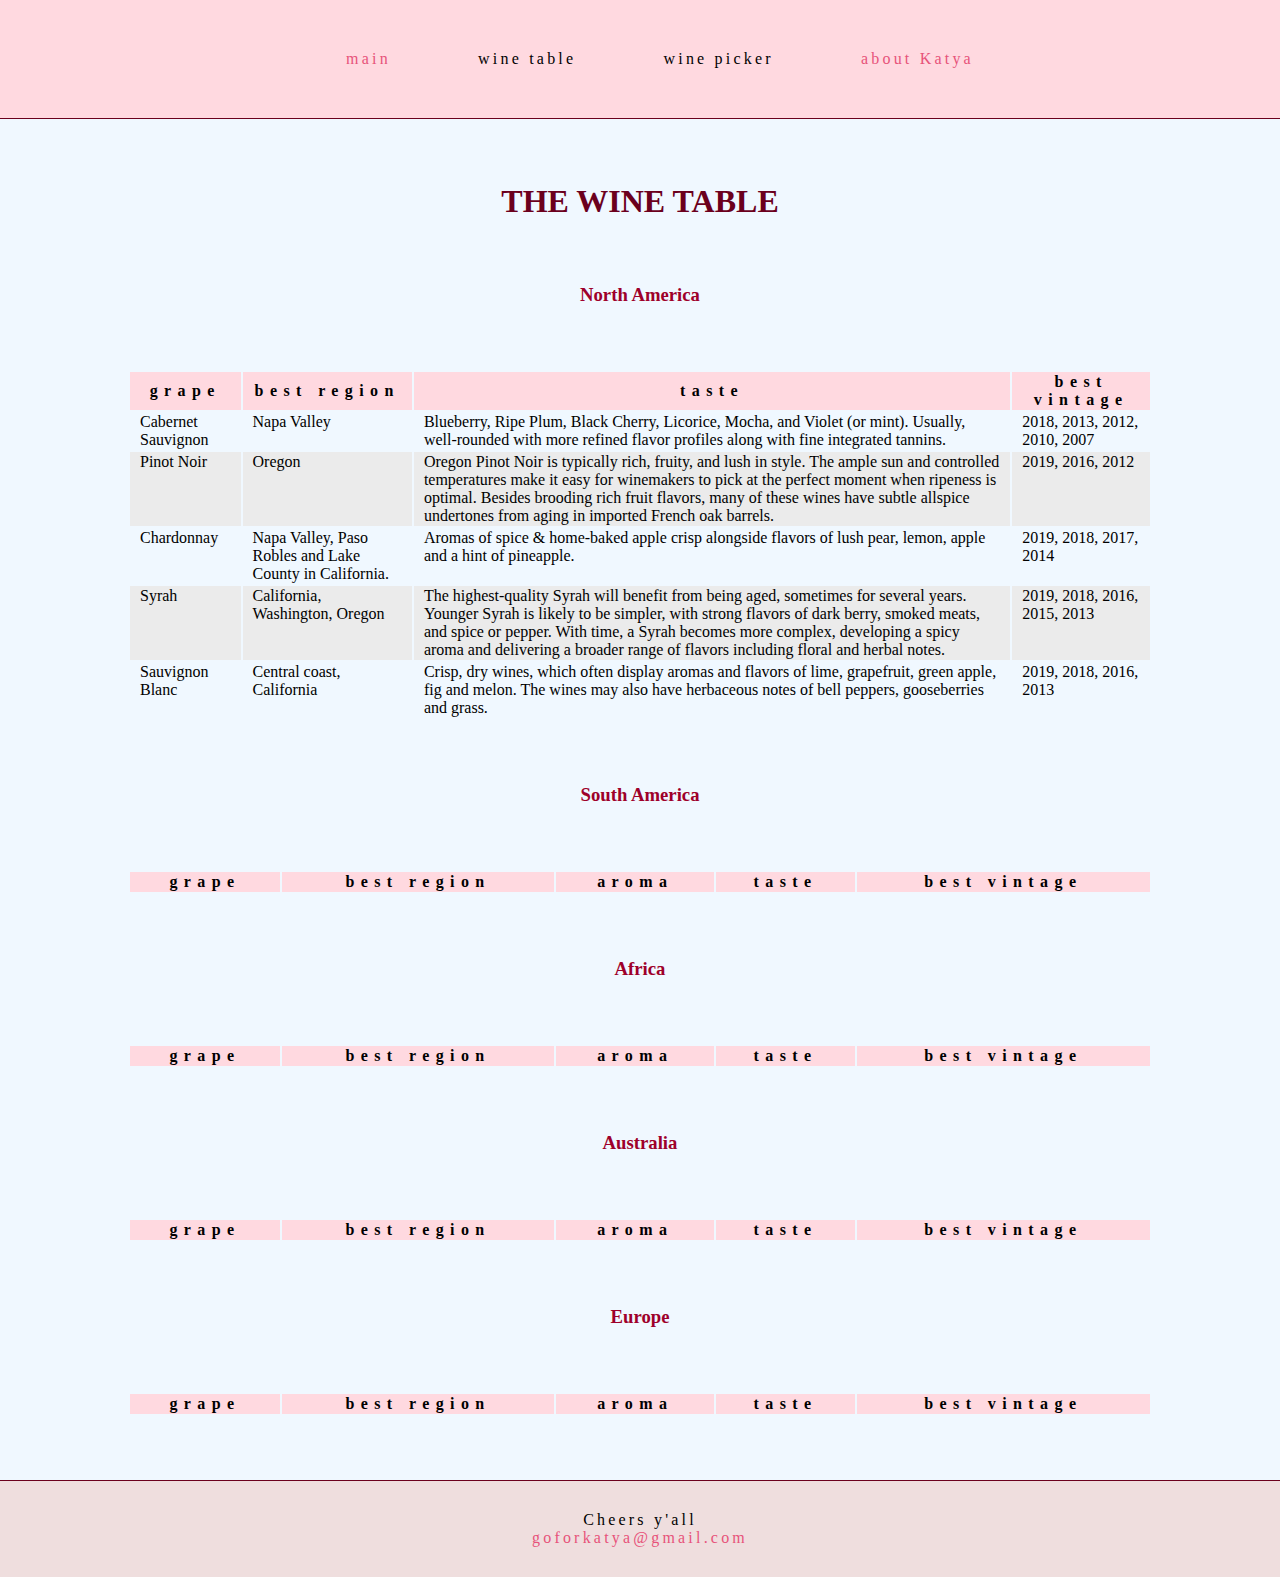
<file: index.html>
<!DOCTYPE html>
<html>
    <head>
            <title>A page mage to help choose wine. </title>
            <meta name="title" content="A page mage to help choose wine. ">
            <meta name="description" content="This page will demonstrate my knowledge
            of HTML, CSS and JavaScript. 
            And while you are checking out my work this page will help you choose a perfect wine pairing for your dinner. ">
            <meta name="keywords" content="HTML, CSS, JavaScript">
            <meta name="author" content="Ekaterina Grishanova">
            <meta name="viewport" content="width=device-width, initial-scale=1.0">

            <!-- Open Graph / Facebook -->
            <meta property="og:type" content="website">
            <meta property="og:url" content="https://metatags.io/">
            <meta property="og:title" content="A page mage to help choose wine. ">
            <meta property="og:description" content="This page will demonstrate my knowledge
            of HTML, CSS and JavaScript. 
            And while you are checking out my work this page will help you choose a perfect wine pairing for your dinner. ">
            <meta property="og:image" content="https://metatags.io/assets/meta-tags-16a33a6a8531e519cc0936fbba0ad904e52d35f34a46c97a2c9f6f7dd7d336f2.png">

            <!-- Twitter -->
            <meta property="twitter:card" content="summary_large_image">
            <meta property="twitter:url" content="https://metatags.io/">
            <meta property="twitter:title" content="A page mage to help choose wine. ">
            <meta property="twitter:description" content="This page will demonstrate my knowledge
            of HTML, CSS and JavaScript. 
            And while you are checking out my work this page will help you choose a perfect wine pairing for your dinner. ">
            <meta property="twitter:image" content="https://metatags.io/assets/meta-tags-16a33a6a8531e519cc0936fbba0ad904e52d35f34a46c97a2c9f6f7dd7d336f2.png">
            <link rel="stylesheet" href="/stylesheet.css" type="text/css">
        </head>

    <body>

        <!--Nav bar-->
        <nav>
            <ul>
                <li><a href="/index.html">main</a></li>
                <li>wine table</li>
                <li>wine picker</li>
                <li><a href="/about.html">about Katya</a></li>
            </ul>
        </nav>


        <h1>The Wine Table</h1>
       
        <!--North America wine table-->
        <h3>North America</h3> 
       <table class="all"> 
        <thead>
            <tr>
                <th>grape</th>
                <th>best region</th>
                <th>taste</th>
                <th>best vintage</th>
            </tr>
        </thead> 
        <tbody>
            <tr>
                <td class="grape">Cabernet Sauvignon</td>
                <td>Napa Valley</td>
                <td>Blueberry, Ripe Plum, Black Cherry, Licorice, Mocha, and Violet (or mint). Usually, well-rounded with more refined flavor profiles along with fine integrated tannins.</td>
                <td>2018, 2013, 2012, 2010, 2007</td>
            </tr>

            <tr>
                <td class="grape">Pinot Noir</td>
                <td>Oregon</td>
                <td>Oregon Pinot Noir is typically rich, fruity, and lush in style. The ample sun and controlled temperatures make it easy for winemakers to pick at the perfect moment when ripeness is optimal. Besides brooding rich fruit flavors, many of these wines have subtle allspice undertones from aging in imported French oak barrels.</td>
                <td>2019, 2016, 2012</td>
            </tr>

            <tr>
                <td class="grape">Chardonnay</td>
                <td> Napa Valley, Paso Robles and Lake County in California.</td>
                <td> Aromas of spice & home-baked apple crisp alongside flavors of lush pear, lemon, apple and a hint of pineapple.</td>
                <td> 2019, 2018, 2017, 2014 </td>
            </tr>

            <tr>
                <td class="grape">Syrah</td>
                <td> California, Washington, Oregon</td>
                <td>The highest-quality Syrah will benefit from being aged, sometimes for several years. Younger Syrah is likely to be simpler, with strong flavors of dark berry, smoked meats, and spice or pepper. With time, a Syrah becomes more complex, developing a spicy aroma and delivering a broader range of flavors including floral and herbal notes.</td>
                <td>2019, 2018, 2016, 2015, 2013</td>
            </tr>

            <tr>
                <td class="grape">Sauvignon Blanc</td>
                <td> Central coast, California</td>
                <td> Crisp, dry wines, which often display aromas and flavors of lime, grapefruit, green apple, fig and melon. The wines may also have herbaceous notes of bell peppers, gooseberries and grass.</td>
                <td> 2019, 2018, 2016, 2013</td>
            </tr>
        </tbody>
       </table>

       <!--South America wine table-->
       <h3>South America</h3> 
       <table class="all"> 
        <thead>
            <tr>
                <th>grape</th>
                <th>best region</th>
                <th>aroma</th>
                <th>taste</th>
                <th>best vintage</th>
            </tr>
        </thead> 
       </table>

       <!--Africa wine table-->
       <h3>Africa</h3> 
       <table class="all"> 
        <thead>
            <tr>
                <th>grape</th>
                <th>best region</th>
                <th>aroma</th>
                <th>taste</th>
                <th>best vintage</th>
            </tr>
        </thead> 
       </table>
       
       <!--Australia wine table-->
       <h3>Australia</h3> 
       <table class="all"> 
        <thead>
            <tr>
                <th>grape</th>
                <th>best region</th>
                <th>aroma</th>
                <th>taste</th>
                <th>best vintage</th>
            </tr>
        </thead> 
       </table>
       
       <!--Europe wine table-->
       <h3>Europe</h3> 
       <table class="all"> 
        <thead>
            <tr>
                <th>grape</th>
                <th>best region</th>
                <th>aroma</th>
                <th>taste</th>
                <th>best vintage</th>
            </tr>
        </thead> 
       </table>
    </body>

    <footer>
            <p>Cheers y'all<br>
            <a href="mailto:goforkatya@gmail.com">goforkatya@gmail.com</a></p>
    </footer>

    </html>
</file>
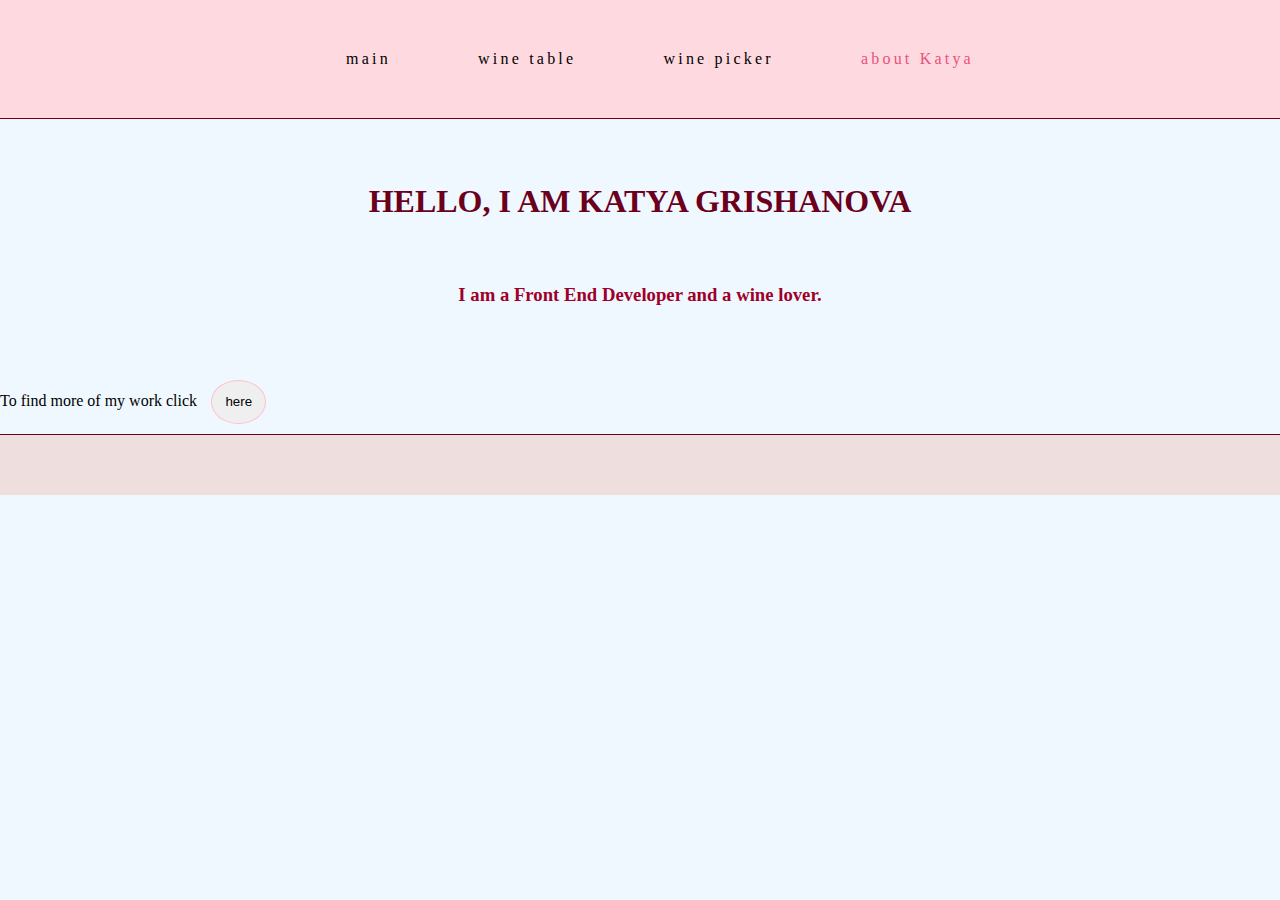
<file: about.html>
<!DOCTYPE html>
<html>
    <head>
         <link rel="stylesheet" href="/stylesheet.css"
    </head>

    <body>

        <!--Nav bar-->
        <nav>
            <ul>
                <li>main</li>
                <li>wine table</li>
                <li>wine picker</li>
                <li><a href="/about.html">about Katya</a></li>
            </ul>
        </nav>

        <h1>Hello, I am Katya Grishanova</h1>
        <h3>I am a Front End Developer and a wine lover.</h3>
        <p>To find more of my work click <button id="resume">here</button> </p>
    </body>

    <footer>

    </footer>
</html>
</file>
<file: stylesheet.css>
*{
    margin:0;
}

body {
    font-family: Cambria, Cochin, Georgia, Times, 'Times New Roman', serif;
    background-color: #F0F8FF;
   }

   nav{
    text-align: center;
    background-color: #ffd9e0;
    letter-spacing: 0.2em;
    padding:10px ;
    border-bottom: 1px solid #6B001D ;
   }

li{
    display: inline-block ;
    margin: 40px ;
    
}

h1{
    color: #6B001D;
    text-transform: uppercase;
    text-align: center;
    margin-top: 5%;

}

h3{
    color: #9E002A;
    text-align: center;
    margin: 5% 5%;
}

table {
    width: 80%;
    margin: 5% 10%;
}

thead {
    background-color: #ffd9e0 ;
    text-transform: lowercase;
    letter-spacing: 0.4em;
    
}

.all tr:nth-child(even){
    background-color: rgb(235, 235, 235) ;
}

.all tr:hover{
    background-color:#f5d8d5;
}

th{
    padding-left: 10px;
    padding-right: 10px;
}

td{
    padding-left: 10px;
    padding-right: 10px;
    vertical-align: top;
}

footer{
    text-align: center;
    background-color: #efdede;
    letter-spacing: 0.2em;
    padding:30px ;
    border-top: 1px solid #6B001D ;

}

footer a{
    color: #e7537a;
    text-decoration: none;
}

#resume{
    padding: 1em;
    margin:10px;
    border-radius: 50%;
    border: 1px solid pink;
}

#resume:hover{
    padding: 0.5em;
    margin:10px;
    border-radius: 40%;
    border: 1px solid rgb(201, 107, 123);
}

a{
    color:#e7537a;
    text-decoration: none;
}
</file>
